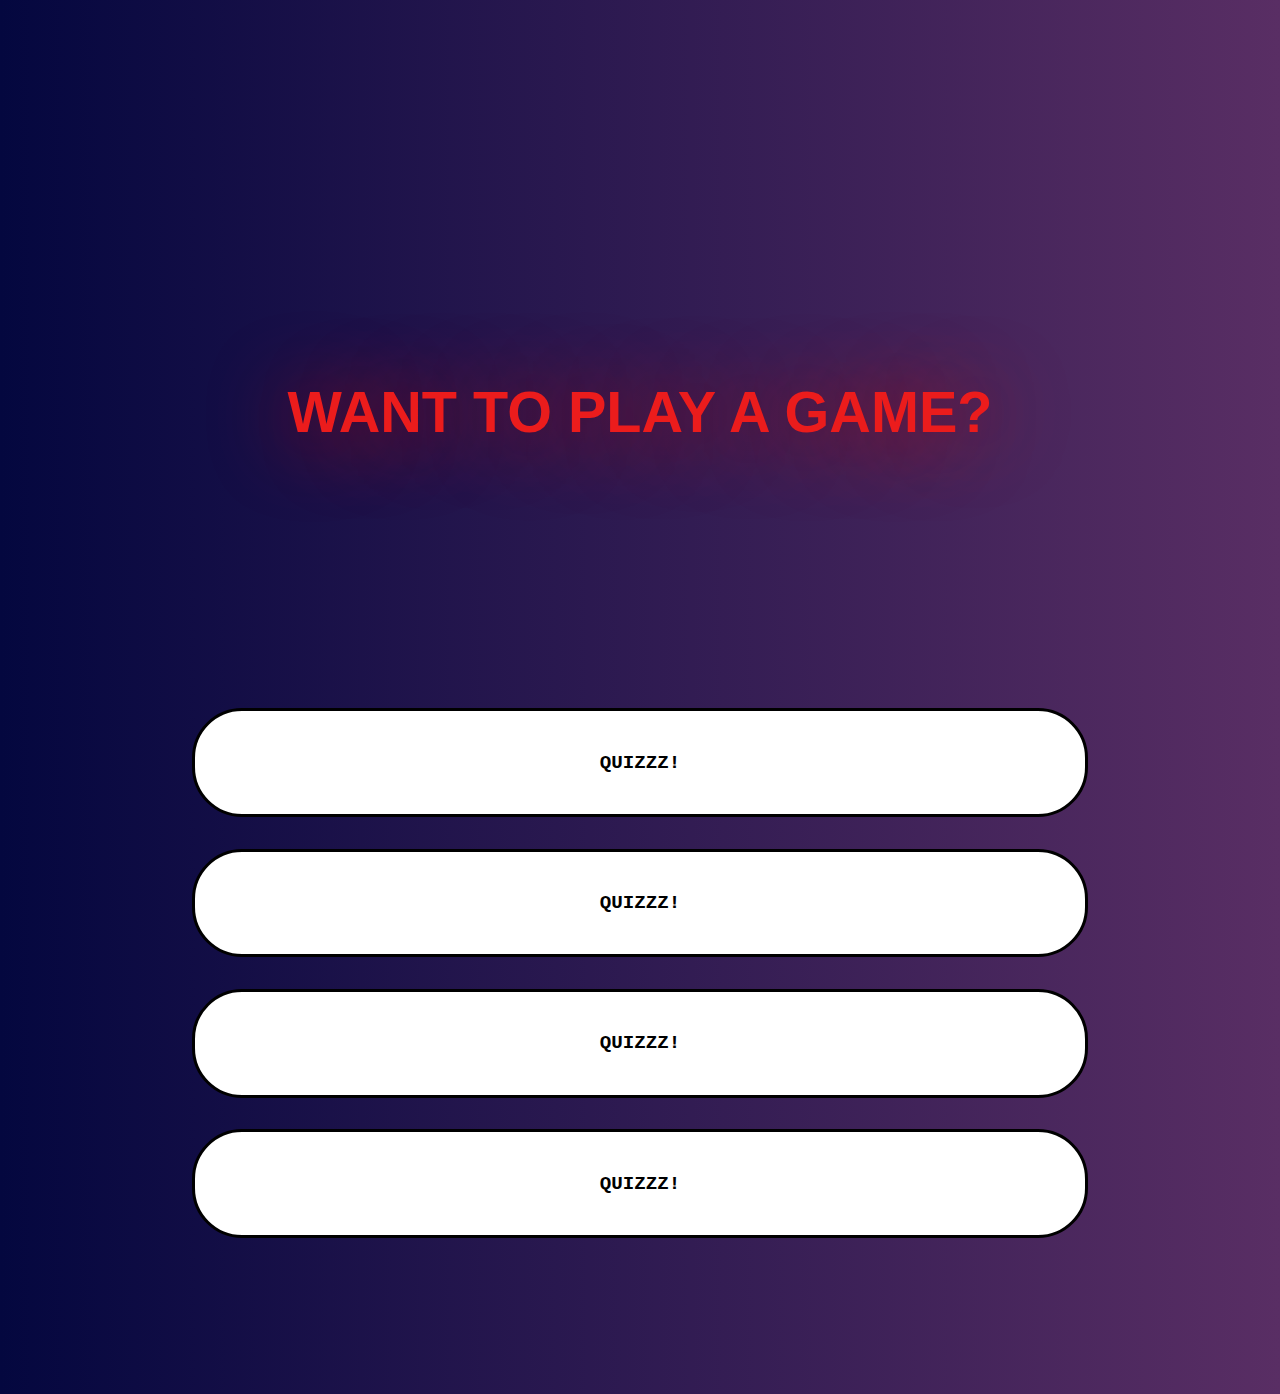
<file: index.html>
<!DOCTYPE html>
<html lang="en">

<head>
    <meta charset="UTF-8">
    <meta http-equiv="X-UA-Compatible" content="IE=edge">
    <meta name="viewport" content="width=device-width, initial-scale=1.0">
    <title>Landing</title>
    <link rel="stylesheet" href="./styles.css">
</head>

<body id="backgroundLanding">
    <div class="landingTitle">
        <h1> WANT TO PLAY A GAME? </h1>
    </div>
    <div class="optionsLanding">
        <h1 id="linkLanding"><a href="./quiz.html"> QUIZZZ! </a></h1>
        <h1 id="linkLanding"><a href="./quiz.html"> QUIZZZ! </a></h1>
        <h1 id="linkLanding"><a href="./quiz.html"> QUIZZZ! </a></h1>
        <h1 id="linkLanding"><a href="./quiz.html"> QUIZZZ! </a></h1>
    </div>
    </main>
    <footer>

    </footer>
    
</body>

</html>
</file>
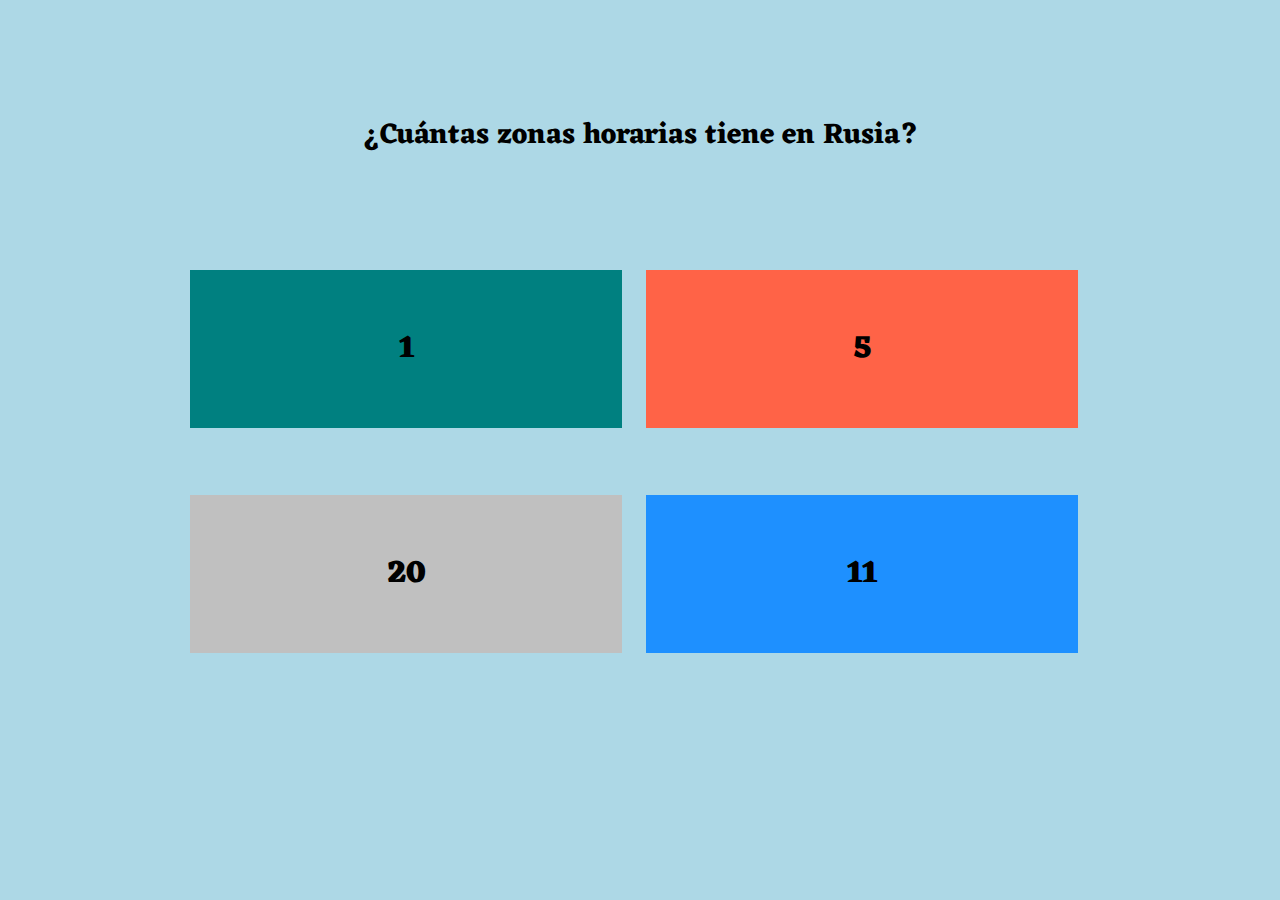
<file: quiz.html>
<!DOCTYPE html>
<html lang="en">
<head>
    <meta charset="UTF-8">
    <meta http-equiv="X-UA-Compatible" content="IE=edge">
    <meta name="viewport" content="width=device-width, initial-scale=1.0">
    <title>Quiz | Start</title>
    <link rel="stylesheet" href="./assets/css/style.css">

    <link rel="preconnect" href="https://fonts.googleapis.com">
<link rel="preconnect" href="https://fonts.gstatic.com" crossorigin>
<link href="https://fonts.googleapis.com/css2?family=Eczar:wght@400;500;600;700;800&display=swap" rel="stylesheet">
</head>
<body>
    
    <form>
        <section id="pregunta"></section>
        <section id="respuestas">
     <!-- <label class="respuesta respuesta1" for="resp1"><p>Bardo</p></label>
            <input type="radio" id="resp1" name="elminster" value="bardo" hidden>
            <label class="respuesta respuesta2" for="resp2"><p>Mercader</p></label>
            <input type="radio" id="resp2" name="elminster" value="mercader" hidden>
            <label class="respuesta respuesta3" for="resp3"><p>Mago</p></label>
            <input type="radio" id="resp3" name="elminster" value="mago" hidden>
            <label class="respuesta respuesta4" for="resp4"><p>Marinero</p></label>
            <input type="radio" id="resp4" name="elminster" value="marinero" hidden>--> 
        </section>

    </form>

    <script src="./assets/js/quiz.js"></script>

</body>
</html>
</file>
<file: styles.css>
/*INDEX*/
#backgroundLanding {
    background-image: linear-gradient(to right, rgb(4, 7, 63), rgb(89, 46, 100));
}

.landingTitle {
    text-align: center;
    margin-top: 10%;
    font-size: 180%;
    font-family: Impact, Haettenschweiler, 'Arial Narrow Bold', sans-serif;
    color: rgb(235, 28, 28);
    text-shadow: 0px 5px 80px rgb(197, 0, 0);
    margin: 30% 5% 10% 5%;
}

.optionsLanding {
    display: flex;
    flex-direction: column;
    align-items: center;
    flex-wrap: wrap;
    padding: 10%;
}

#linkLanding {
    display: flex;
    justify-content: center;
    align-items: center;

    margin-top: 1%;
    border: solid rgb(0, 0, 0);
    border-radius: 50px;
    background-color: white;
    padding: 4%;
    width: 80%;
    font-family: 'Courier New', Courier, monospace;
}

#linkLanding:hover {
    background-image: linear-gradient(to right, rgb(221, 0, 40), rgb(255, 255, 255));
}

a {
    text-decoration: none;
    color: rgb(0, 0, 0);
    font-size: 60%;
    font-weight: bold;
}

/*FIN INDEX*/

/*QUIZ*/

#backgroundQuiz {
    background-image: linear-gradient(to right, rgb(4, 7, 63), rgb(89, 46, 100));
}

main {
    margin: 10% 5%;
}

section{
    display: flex;
    flex-direction: column;
    align-items: center;
}

legend {
    font-size: 300%;
    margin:0 auto;
    text-align: center;
    font-size: 300%;
    font-family: Impact, Haettenschweiler, 'Arial Narrow Bold', sans-serif;
    color: rgb(235, 28, 28);
    text-shadow: 0px 5px 80px rgb(197, 0, 0);
}

p{
    color: yellow;
    font-style: italic;
}

form{
    display: flex;
    flex-direction: column;
    align-items: center;
    flex-wrap: wrap;
    
    margin-top: 10%;
    margin-right: 10%;
}

fieldset {
    display: flex;
    flex-direction: column;
    align-items: center;
margin-bottom:12%;
    border: 0;
    padding: 10%;
    width: 90%;
    margin-top: 10%;
}

#respuestas {
    display: flex;
    justify-content: center;
    align-items: center;

    margin: 3% 0%;
    border: solid rgb(0, 0, 0);
    border-radius: 50px;
    background-color: white;
    padding: 4%;
    width: 80%;
    font-family: 'Courier New', Courier, monospace;
    font-size: 120%;;
    font-weight: bolder;
    width: 100%;
}

label{
    cursor: pointer;
}

#respuestas:hover {
    background-image: linear-gradient(to right, rgb(221, 0, 40), rgb(255, 255, 255));
}

input{
    appearance: none;
}

button{
    padding: 2%;
    font-size: 150%;
    background-color: rgb(176, 241, 78);
    border: solid rgb(0, 0, 0);
    border-radius: 50px;
}
</file>
<file: assets/css/style.css>
* {
    box-sizing: border-box;
    margin: 0;
    padding: 0;
    text-decoration: none;
    font-family: 'Eczar', serif;
}

body {
    
    width: 100%;
    background: rgb(230, 219, 219);
}

h1 {
    font-size: 1.8rem;
}

p {
    font-size: 2rem;
    font-weight: 900;
    color: black;
}

button {
    border: none;
    background: transparent;
}

/****************/
/** Pag inicio **/

#welcome {
    width: 100%;
    height: 100vh;
    padding: 10%;

    display: flex;
    flex-direction: column;
    justify-content: space-around;
    align-items: center;
}

#welcome h1 {
    color: teal;
    font-size: 45px;
}
#welcome button {
    background-color: dodgerblue;
    height: 80px;
    width: 250px;
    font-size: 30px;
    border-radius: 30px;
    box-shadow: 2px 2px 20px black;

    display: flex;
    justify-content: center;
    align-items: center;
    cursor: pointer;
}

#welcome button:hover {
    background-color: black;
    color: dodgerblue;
}


/** Pag inicio **/
/****************/

form {
    position: absolute;
    bottom: 0;
    width: 100%;
    height: 100vh;
}

#pregunta {
    width: 100%;
    height: 20%;
    display: flex;
    justify-content: center;
    align-items: center;
}

#pregunta h1 {
    text-align: center;
    

}

#respuestas {
    width: 100%;
    height: 80%;


    margin: auto;
    display: flex;
    justify-content: flex;
    flex-wrap: wrap;

}

.respuesta {
    width: 100%;
    height: 25%;

    display: flex;
    justify-content: center;
    align-items: center;
}

.respuesta1{
    background-color: teal;
}
.respuesta2{
    background-color: tomato;
}
.respuesta3{
    background-color: silver;
}
.respuesta4{
    background-color: dodgerblue;
}


/* Media Query */

@media screen and (min-width: 768px) {
    body {
      background-color: lightblue;
    }

    #pregunta {
        height: 30%;
    }

    #respuestas {
        height: 50%;
        width: 95%;
        max-width: 900px;
        margin: auto;
        display: flex;
        justify-content: space-between;
        flex-wrap: wrap;
    }

    .respuesta {
        width: 48%;
        height: 35%;
    }


  }

  @media screen and (min-width: 1366px) {
    body {
      background-color: lightgray;
    }

    #pregunta {
        height: 30%;
    }

    #respuestas {
        height: 50%;
        width: 95%;
        margin: auto;
        display: flex;
        justify-content: space-between;
        flex-wrap: wrap;
    }

    .respuesta {
        width: 48%;
        height: 35%;
    }


  }
</file>
